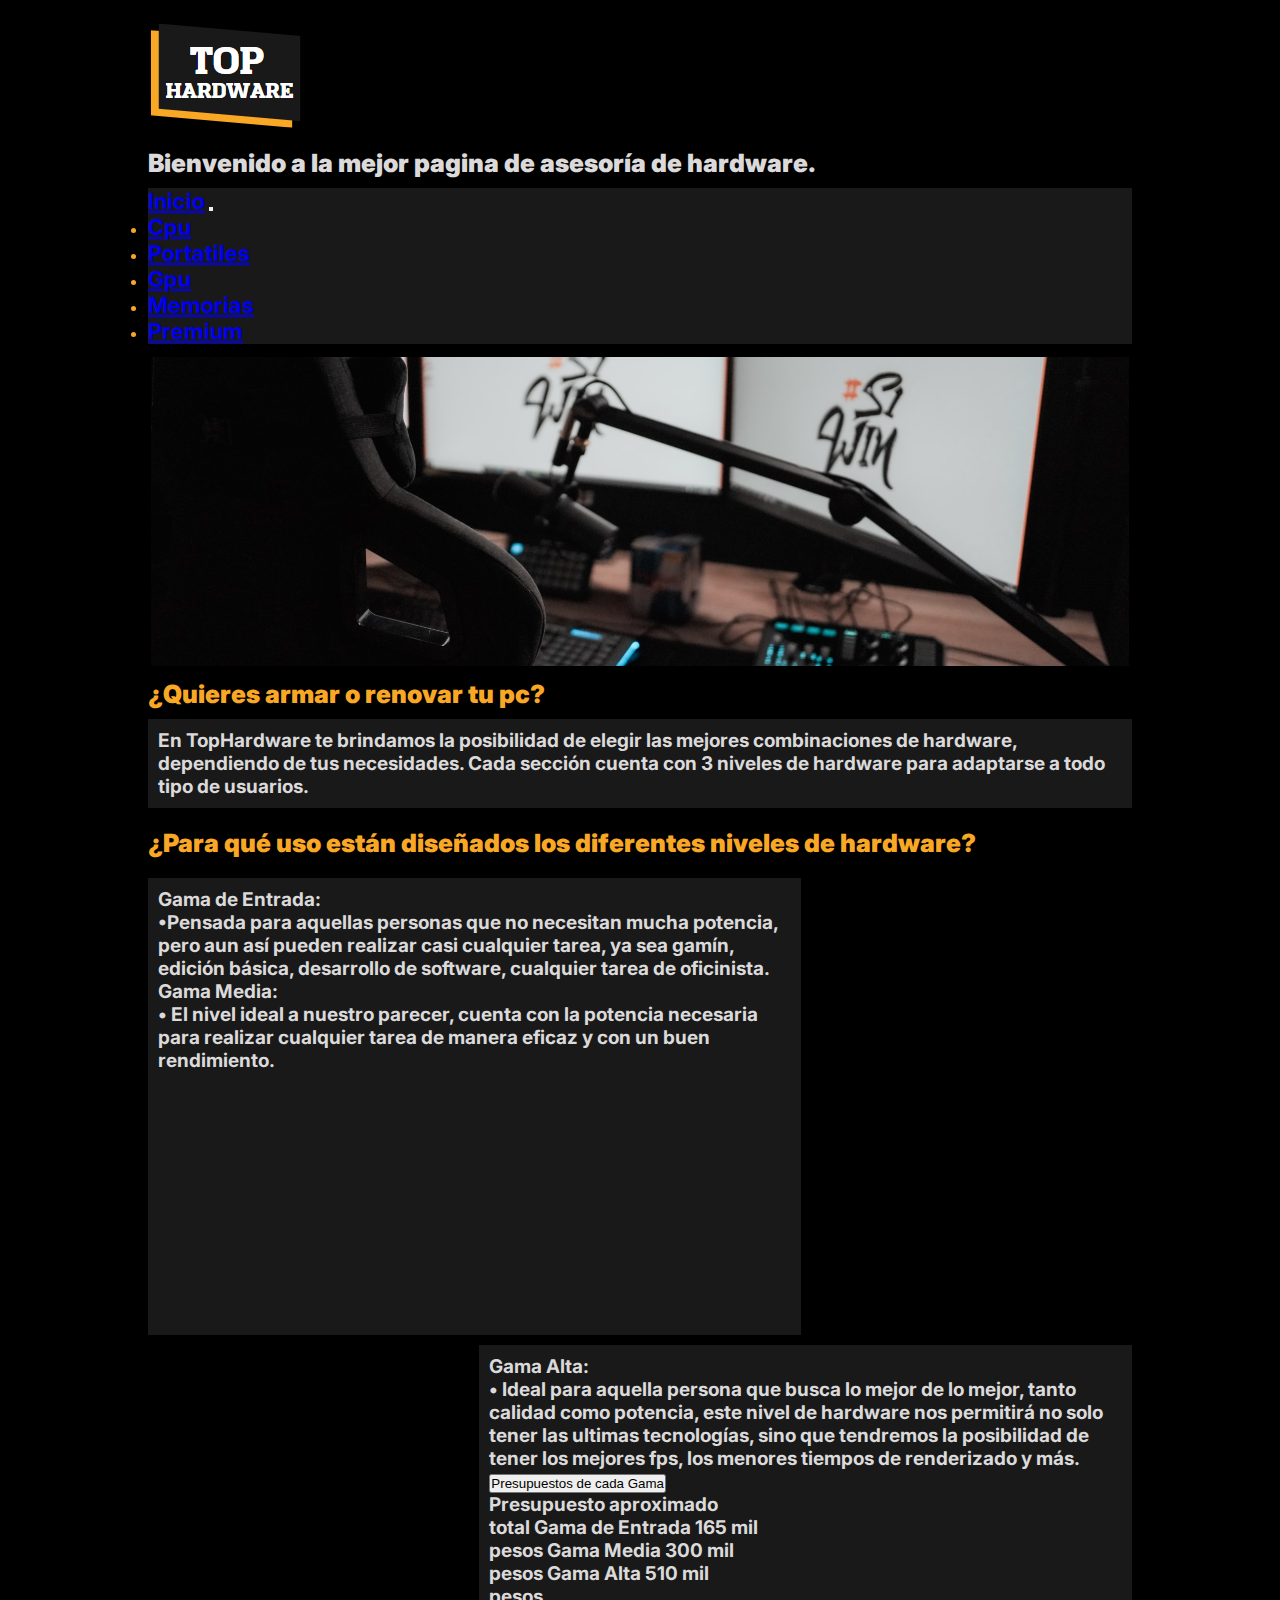
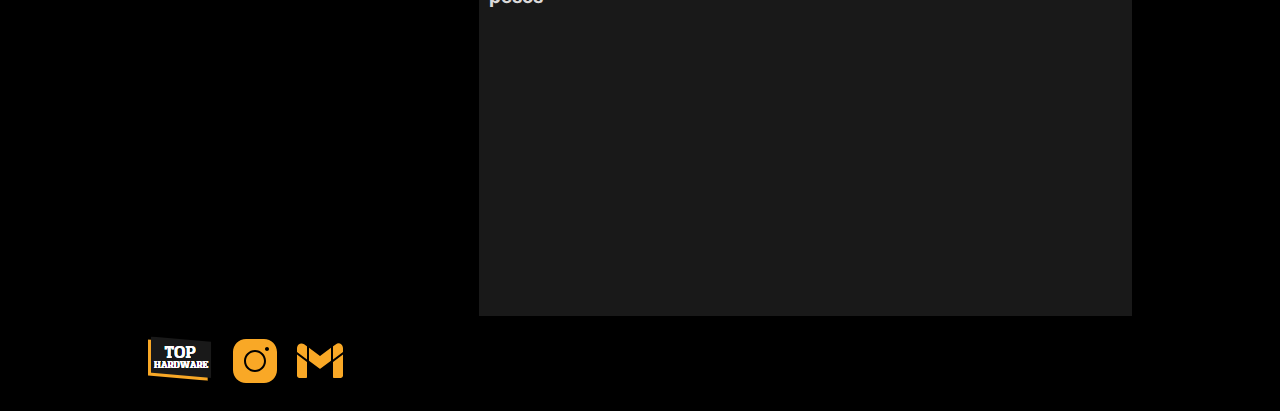
<file: index.html>
<!DOCTYPE html>
<html lang="en">

<head>
    <link href="https://unpkg.com/aos@2.3.1/dist/aos.css" rel="stylesheet">
    <script src="https://unpkg.com/aos@2.3.1/dist/aos.js"></script>
    <meta charset="UTF-8">
    <meta http-equiv="X-UA-Compatible" content="IE=edge">
    <meta name="viewport" content="width=device-width, initial-scale=1.0">
    <meta name="description" content="Te ayudamos a descubrir las mejores combinaciones de hardware para cualquier tipo de presupuesto ">
    <meta name="keywords" content="INFORMATICA,HARDWARE,PLACA,PROCESADOR,RAM,PORTATILES,NOTEBOOKS,DISCOS">
    <link rel="shortcut icon" href="images/minilogo.png">
    <link href="https://cdn.jsdelivr.net/npm/bootstrap@5.1.3/dist/css/bootstrap.min.css" rel="stylesheet" integrity="sha384-1BmE4kWBq78iYhFldvKuhfTAU6auU8tT94WrHftjDbrCEXSU1oBoqyl2QvZ6jIW3" crossorigin="anonymous">
    <link rel="stylesheet" href="./estilos/estilos.css">
    <title>tophardware</title>

</head>

<body>
    <header>
        <a href="./index.html"><img src="./images/logo2.png" alt="Logo top hardware"></a>
        <h2>Bienvenido a la mejor pagina de asesoría de hardware.</h2>
        <nav class="navbar navbar-expand-lg navbar-dark " style="background-color: #191919;">
          <div class="container-fluid">
            <a class="navbar-brand text-light fs-4" href="index.html">Inicio</a>
            <button class="navbar-toggler" type="button" data-bs-toggle="collapse" data-bs-target="#navbarNav" aria-controls="navbarNav" aria-expanded="false" aria-label="Toggle navigation">
              <span class="navbar-toggler-icon"></span>
            </button>
            <div class="collapse navbar-collapse" id="navbarNav">
              <ul class="navbar-nav">
                <li class="nav-item">
                  <a class="nav-link text-light fs-5"  href="./secciones/cpu.html">Cpu</a>
                </li>
                <li class="nav-item">
                  <a class="nav-link text-light fs-5" href="./secciones/portatiles.html">Portatiles</a>
                </li>
                <li class="nav-item">
                  <a class="nav-link text-light fs-5" href="./secciones/gpu.html">Gpu</a>
                </li>
                <li class="nav-item">
                  <a class="nav-link text-light fs-5" href="./secciones/memorias.html">Memorias</a>
                </li>
                <li class="nav-item">
                  <a class="nav-link text-light fs-5" href="./secciones/premium.html">Premium</a>
                </li>
              </ul>
            </div>
          </div>
        </nav>
    </header>
    <main>
        <div class="grilla">
            <img class="big" data-aos="fade-up"
            data-aos-duration="2000" src="./images/inicio1d.svg" alt="imagen de set up con dos monitores">
            <h3 class="sub">¿Quieres armar o renovar tu pc?</h3>
            <section class="cuerpo">
                <section class="padre">
                    <p class="text">En TopHardware te brindamos la posibilidad de elegir las mejores combinaciones de hardware, dependiendo de tus necesidades.
                      Cada sección cuenta con 3 niveles de hardware para adaptarse a todo tipo de usuarios.
                      
                    </p>

                    <img class="big2" data-aos="zoom-in-left" src="./images/inicio2.svg" alt="imagen de hardware variado ">
                    <h3 class="sub2">¿Para qué uso están diseñados los diferentes niveles de hardware?</h3>
                    <section class="text2">
                        <p >Gama de Entrada: </p>
                        <p>
                            •Pensada para aquellas personas que no necesitan mucha potencia, pero aun así pueden realizar casi cualquier tarea, ya sea gamín, edición básica, desarrollo de software, cualquier tarea de oficinista.
                        </p>
                        <p >Gama Media:</p>
                        <p>
                            • El nivel ideal a nuestro parecer, cuenta con la potencia necesaria para realizar cualquier tarea de manera eficaz y con un buen rendimiento.
                        </p>
                        
                    </section>
                    <img class="big3"  data-aos="zoom-in-right" src="./images/inicio3.jpg" alt="imagen de construccion de pc">
                    <section class="text3">
                        <p >Gama Alta: </p>
                        <p>
                            • Ideal para aquella persona que busca lo mejor de lo mejor, tanto calidad como potencia, este nivel de hardware nos permitirá no solo tener las ultimas tecnologías, sino que tendremos la posibilidad de tener los mejores fps, los menores tiempos de renderizado y más.
                            <p>
                                <button class="btn btn-dark" type="button" data-bs-toggle="collapse" data-bs-target="#collapseWidthExample" aria-expanded="false" aria-controls="collapseWidthExample">
                                  Presupuestos de cada Gama 
                                </button>
                            </p>
                              <div style="min-height: 120px;">
                                <div class="collapse collapse-horizontal" id="collapseWidthExample">
                                  <div class="btn btn-light" style="width: 270px;">
                                    Presupuesto aproximado total  Gama de Entrada 165 mil pesos Gama Media  300 mil pesos Gama Alta 510 mil pesos
                                  </div>
                                </div>
                              </div>
                        </p>
                    </section>

                </section>
            </section>
        </div>
    </main>
    <footer>
        <div class="icons">
            <a href="./index.html"><img src="./images/minilogo.png" alt="logo top hardware"></a>
            <a href="https://www.instagram.com/top_hardware_/">
              <img  src="./images/instagram.svg" alt="logo instagram">
            </a>
            <a href="mailto:tophardwaree@gmail.com">
              <img src="./images/mail.svg" alt="logo de mail">
            </a>
            
        </div>

    </footer>
    <script src="https://cdn.jsdelivr.net/npm/bootstrap@5.1.3/dist/js/bootstrap.bundle.min.js" integrity="sha384-ka7Sk0Gln4gmtz2MlQnikT1wXgYsOg+OMhuP+IlRH9sENBO0LRn5q+8nbTov4+1p" crossorigin="anonymous"></script>
    <script>
        AOS.init();
    </script>

</body>

</html>
</file>
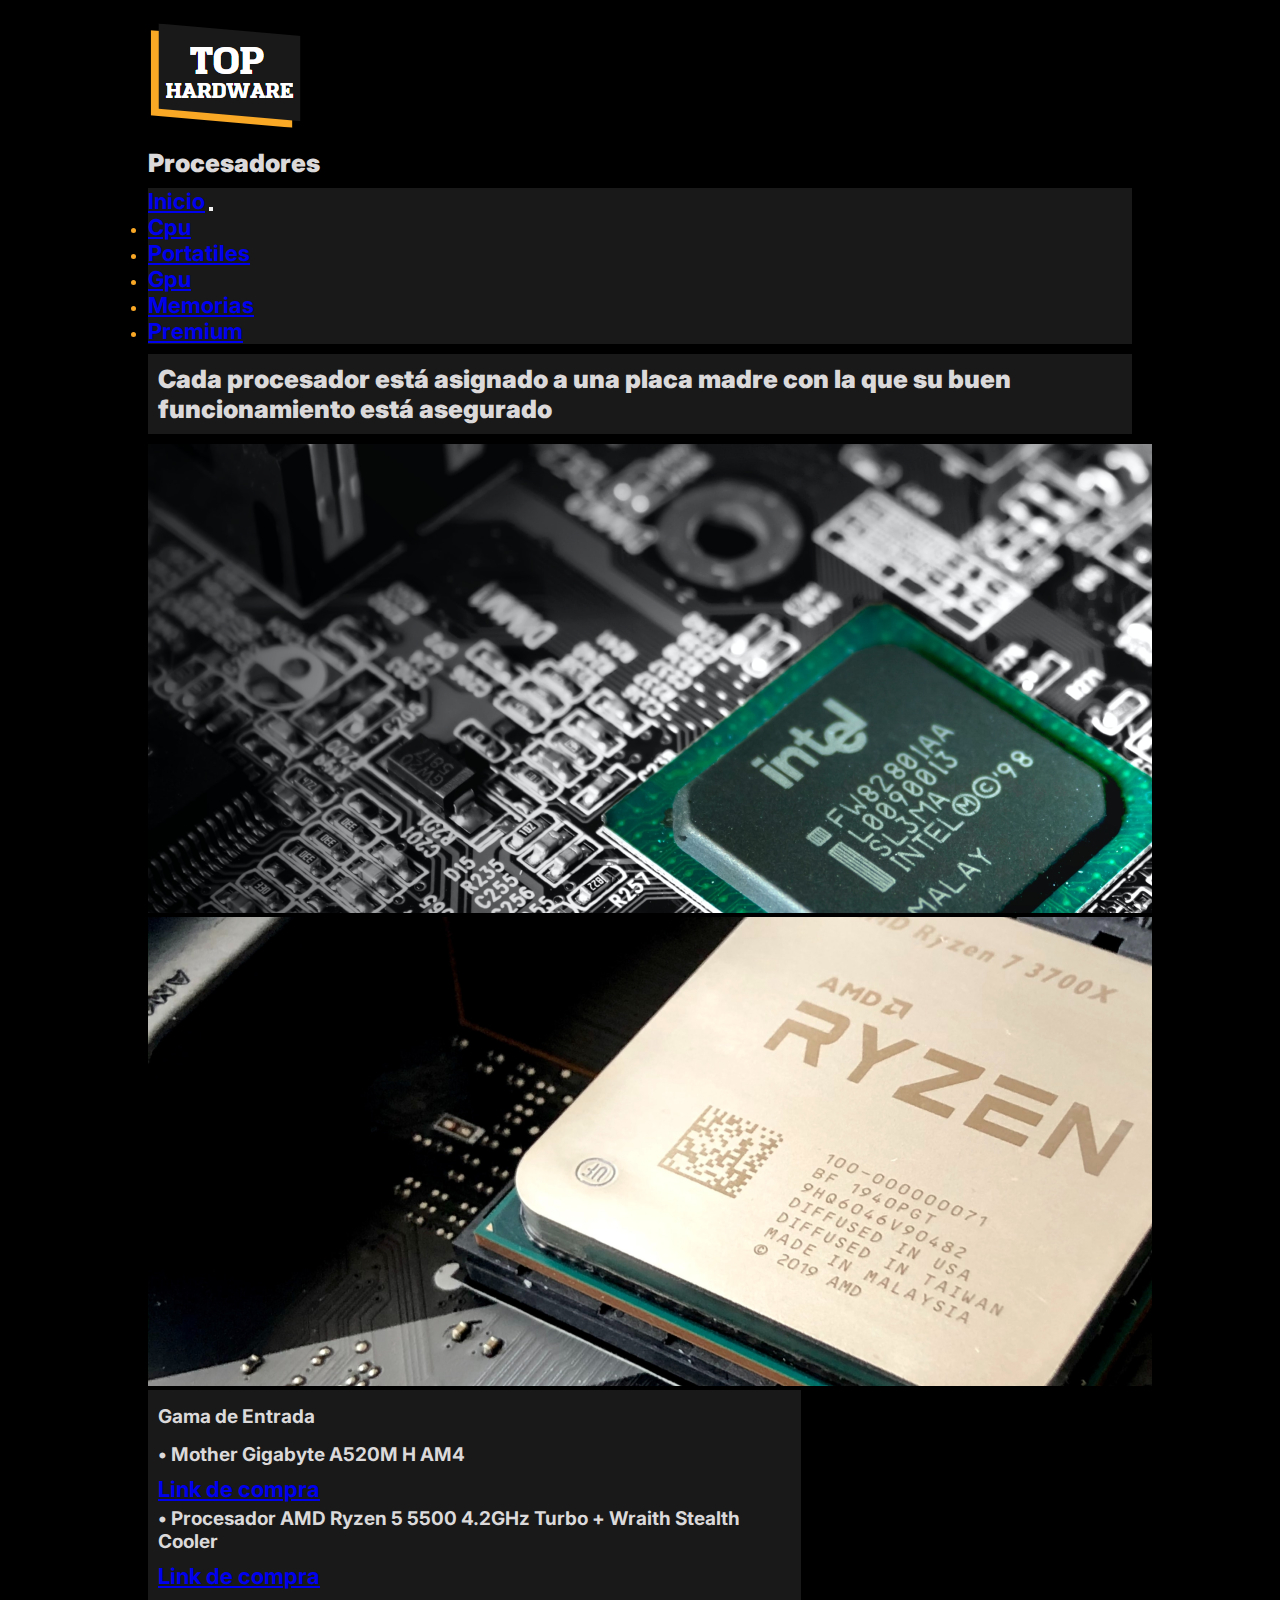
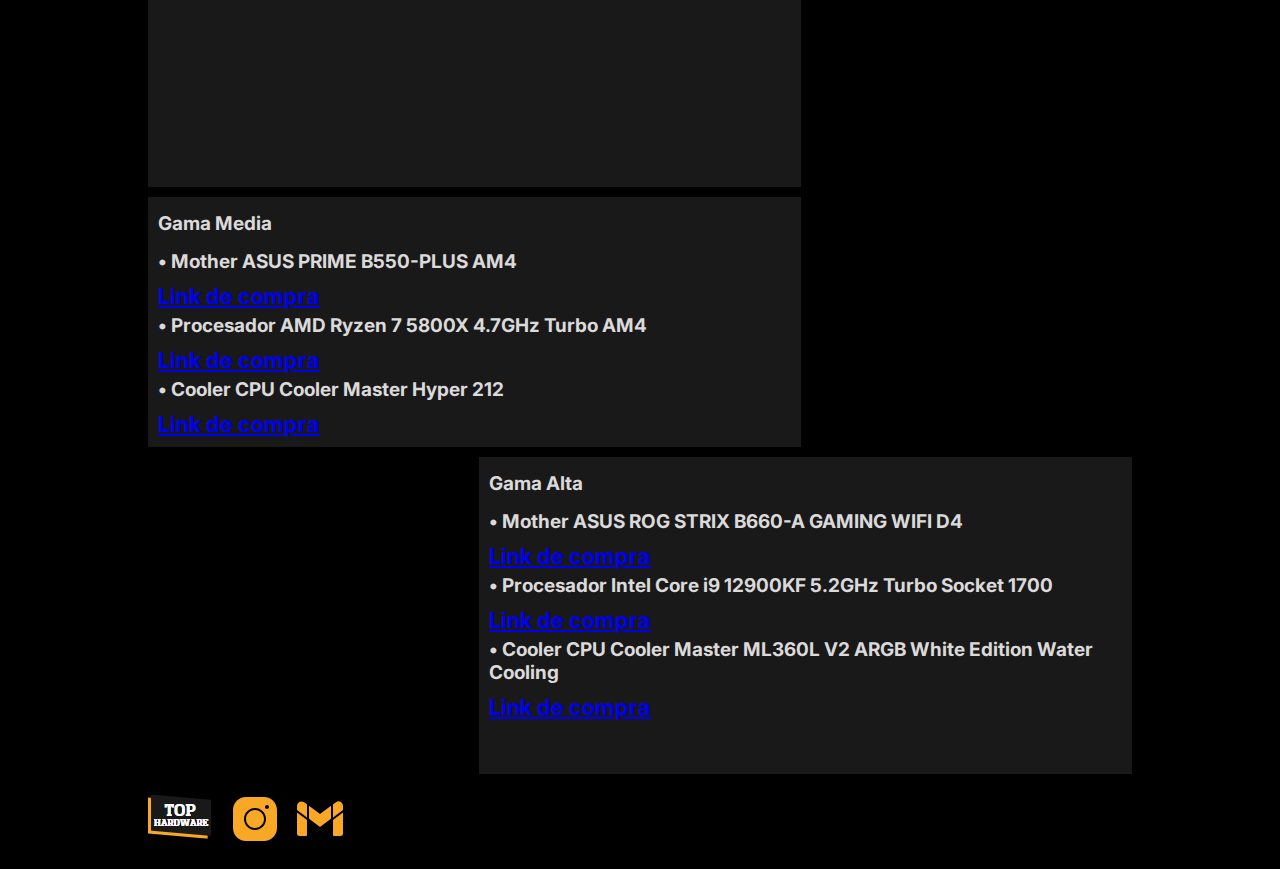
<file: secciones/cpu.html>
<!DOCTYPE html>
<html lang="en">

<head>
    <link href="https://unpkg.com/aos@2.3.1/dist/aos.css" rel="stylesheet">
    <script src="https://unpkg.com/aos@2.3.1/dist/aos.js"></script>
    <meta charset="UTF-8">
    <meta http-equiv="X-UA-Compatible" content="IE=edge">
    <meta name="viewport" content="width=device-width, initial-scale=1.0">
    <meta name="description" content="Te ayudamos a descubrir las mejores combinaciones de hardware para cualquier tipo de presupuesto ">
    <meta name="keywords" content="INFORMATICA,HARDWARE,PLACA,PROCESADOR,RAM,PORTATILES,NOTEBOOKS,DISCOS">
    <link rel="shortcut icon" href="../images/minilogo.png">
    <link href="https://cdn.jsdelivr.net/npm/bootstrap@5.1.3/dist/css/bootstrap.min.css" rel="stylesheet" integrity="sha384-1BmE4kWBq78iYhFldvKuhfTAU6auU8tT94WrHftjDbrCEXSU1oBoqyl2QvZ6jIW3" crossorigin="anonymous">
    <link rel="stylesheet" href="../estilos/estilos.css">
    <title>tophardware</title>
</head>

<body>
    <header>
        <a href="../index.html"><img src="../images/logo2.png" alt="Logo top hardware"></a>
        <h2>Procesadores</h2>
        <nav class="navbar navbar-expand-lg navbar-dark  " style="background-color: #191919;">
          <div class="container-fluid">
            <a class="navbar-brand text-light fs-4 " href="../index.html">Inicio</a>
            <button class="navbar-toggler" type="button" data-bs-toggle="collapse" data-bs-target="#navbarNav" aria-controls="navbarNav" aria-expanded="false" aria-label="Toggle navigation">
              <span class="navbar-toggler-icon"></span>
            </button>
            <div class="collapse navbar-collapse" id="navbarNav">
              <ul class="navbar-nav">
                <li class="nav-item">
                  <a class="nav-link text-light fs-5"  href="./cpu.html">Cpu</a>
                </li>
                <li class="nav-item">
                  <a class="nav-link text-light fs-5" href="./portatiles.html">Portatiles</a>
                </li>
                <li class="nav-item">
                  <a class="nav-link text-light fs-5" href="./gpu.html">Gpu</a>
                </li>
                <li class="nav-item">
                  <a class="nav-link text-light fs-5" href="./memorias.html">Memorias</a>
                </li>
                <li class="nav-item">
                  <a class="nav-link text-light fs-5" href="./premium.html">Premium</a>
                </li>
              </ul>
            </div>
          </div>
        </nav>
        <h2 class="descri">Cada procesador está asignado a una placa madre con la que su buen funcionamiento está asegurado</h2>
    </header>
    <main>
        <div id="carouselExampleSlidesOnly" class="carousel slide mb-2" data-bs-ride="carousel">
            <div class="carousel-inner">
              <div class="carousel-item active">
                <img src="../images/cpucarru.jpg" class="d-block w-100" alt="procesador intel">
              </div>
              <div class="carousel-item">
                <img src="../images/cpucarru2.jpg" class="d-block w-100" alt="procesador amd">
              </div>
            </div>
          </div>
        <section class="padrecpu">
            <section class="text">
              <p class="mini">Gama de Entrada</p>
              <p class="mini">•  Mother Gigabyte A520M H AM4</p>
              <a href="https://compragamer.com/producto/Mother_Gigabyte_A520M_H_AM4_10548" target="_blank" type="button" class="btn btn-dark" role="button">Link de compra</a>
              <p class="mini">• Procesador AMD Ryzen 5 5500 4.2GHz Turbo + Wraith Stealth Cooler</p>
              <a href="https://compragamer.com/producto/Procesador_AMD_Ryzen_5_5500_4_2GHz_Turbo_Wraith_Stealth_Cooler_13359" target="_blank" type="button" class="btn btn-dark" role="button">Link de compra</a>
            </section>
            <img class="big2"  data-aos="zoom-in-left" src="../images/cpu1.svg" alt="imagen de placa madre msi con procesador rizen">
            <section class="text2">
                <p class="mini">Gama Media</p>
                <p class="mini">• Mother ASUS PRIME B550-PLUS AM4</p>
                <a href="https://compragamer.com/producto/Mother_ASUS_PRIME_B550_PLUS_AM4_10831" target="_blank" type="button" class="btn btn-dark" role="button">Link de compra</a>
                <p class="mini">• Procesador AMD Ryzen 7 5800X 4.7GHz Turbo AM4 </p>  
                <a href="https://compragamer.com/producto/Procesador_AMD_Ryzen_7_5800X_4_7GHz_Turbo_AM4_No_incluye_Cooler_11021" target="_blank" type="button" class="btn btn-dark" role="button">Link de compra</a>
                <p class="mini">• Cooler CPU Cooler Master Hyper 212</p>                   
                <a href="https://compragamer.com/producto/Cooler_CPU_Cooler_Master_Hyper_212_White_LED_13147" target="_blank" type="button" class="btn btn-dark" role="button">Link de compra</a>           
            </section>
            <img class="big3" data-aos="zoom-in-right" src="../images/cpu2.svg" alt="imagen de un procesador">
            <section class="text3">
                <p class="mini">Gama Alta</p>
                <p class="mini"> • Mother ASUS ROG STRIX B660-A GAMING WIFI D4</p>
                <a href="https://compragamer.com/producto/Mother_ASUS_ROG_STRIX_B660_A_GAMING_WIFI_D4__13523" target="_blank" type="button" class="btn btn-dark" role="button">Link de compra</a>
                <p class="mini">• Procesador Intel Core i9 12900KF 5.2GHz Turbo Socket 1700</p>
                <a href="https://compragamer.com/producto/Procesador_Intel_Core_i9_12900KF_5_2GHz_Turbo_Socket_1700_12884" target="_blank" type="button" class="btn btn-dark" role="button">Link de compra</a>
                <p class="mini">• Cooler CPU Cooler Master ML360L V2 ARGB White Edition Water Cooling</p>
                <a href="https://compragamer.com/producto/Cooler_CPU_Cooler_Master_ML360L_V2_ARGB_White_Edition_Water_Cooling__13443" target="_blank" type="button" class="btn btn-dark" role="button">Link de compra</a>               
            </section>
        </section>
    </main>
    <footer>
        <div class="icons">
          <a href="../index.html"><img src="../images/minilogo.png" alt="logo top hardware"></a>
            <a href="https://www.instagram.com/top_hardware_/">
              <img  src="../images/instagram.svg" alt="logo instagram">
            </a>
            <a href="mailto:tophardwaree@gmail.com">
              <img src="../images/mail.svg" alt="logo de mail">
            </a>
        </div>
    </footer>
    <script src="https://cdn.jsdelivr.net/npm/bootstrap@5.1.3/dist/js/bootstrap.bundle.min.js" integrity="sha384-ka7Sk0Gln4gmtz2MlQnikT1wXgYsOg+OMhuP+IlRH9sENBO0LRn5q+8nbTov4+1p" crossorigin="anonymous"></script>
    <script>
        AOS.init();
    </script>
</body>
</html>
</file>
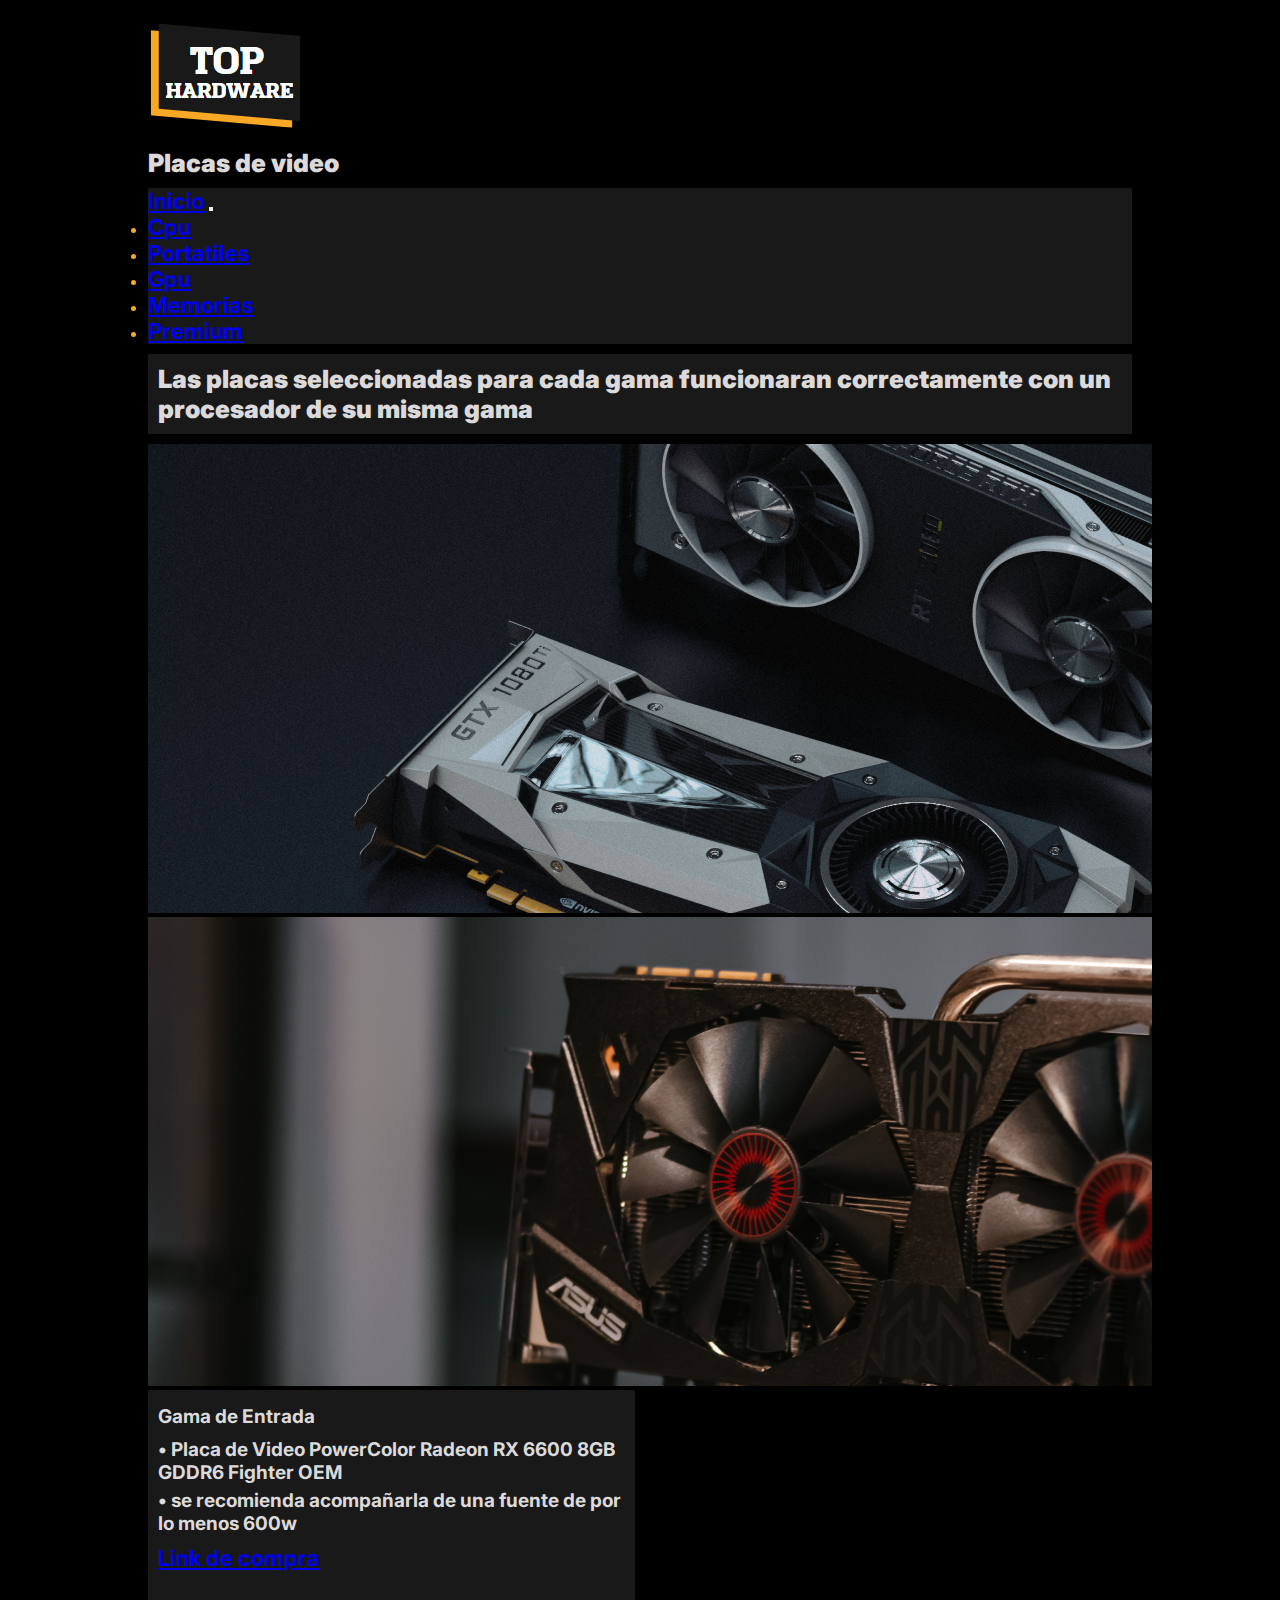
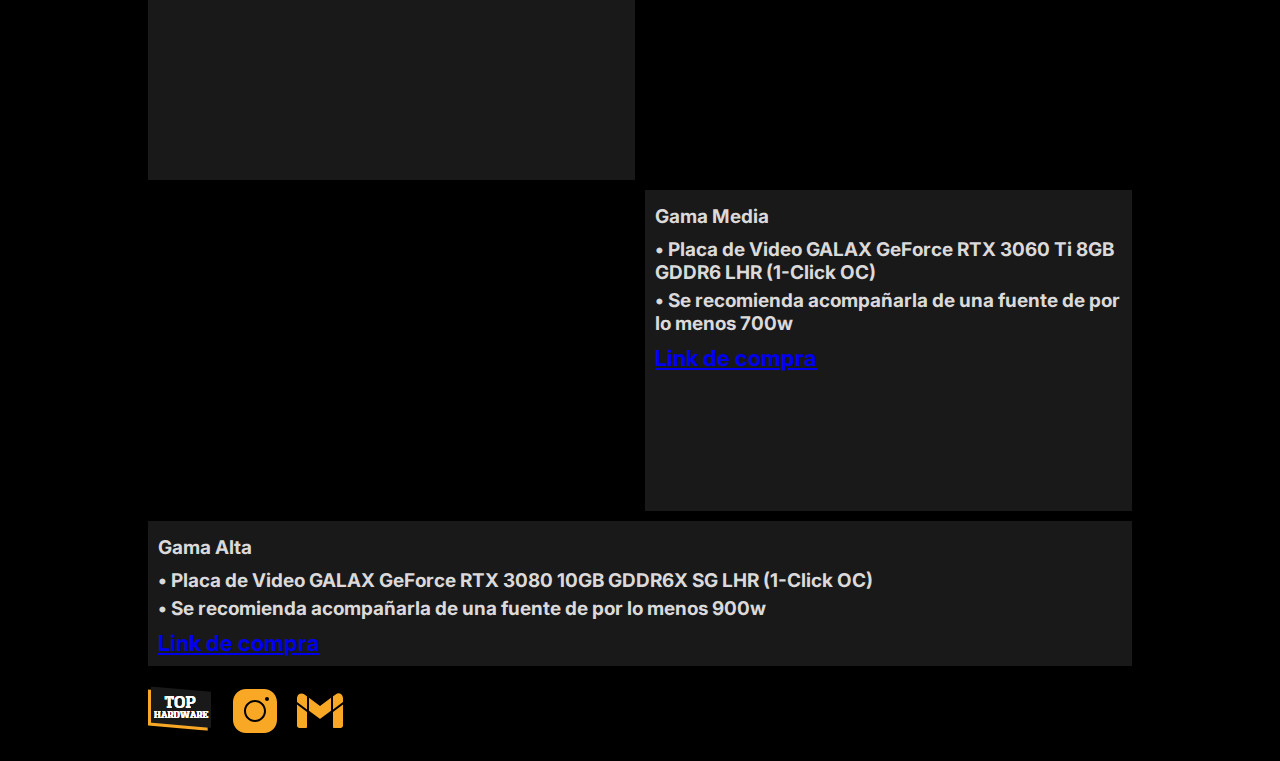
<file: secciones/gpu.html>
<!DOCTYPE html>
<html lang="en">
<head>
    <link href="https://unpkg.com/aos@2.3.1/dist/aos.css" rel="stylesheet">
    <script src="https://unpkg.com/aos@2.3.1/dist/aos.js"></script>
    <meta charset="UTF-8">
    <meta http-equiv="X-UA-Compatible" content="IE=edge">
    <meta name="description" content="Te ayudamos a descubrir las mejores combinaciones de hardware para cualquier tipo de presupuesto ">
    <meta name="keywords" content="INFORMATICA,HARDWARE,PLACA,PROCESADOR,RAM,PORTATILES,NOTEBOOKS,DISCOS">
    <meta name="viewport" content="width=device-width, initial-scale=1.0">
    <link rel="shortcut icon" href="../images/minilogo.png">
    <link href="https://cdn.jsdelivr.net/npm/bootstrap@5.1.3/dist/css/bootstrap.min.css" rel="stylesheet" integrity="sha384-1BmE4kWBq78iYhFldvKuhfTAU6auU8tT94WrHftjDbrCEXSU1oBoqyl2QvZ6jIW3" crossorigin="anonymous">
    <link rel="stylesheet" href="../estilos/estilos.css">
    <title>tophardware</title>
</head>
<body>
    <header>
        <a href="../index.html"><img src="../images/logo2.png" alt="Logo top hardware"></a>
        <h2>Placas de video</h2>
        <nav class="navbar navbar-expand-lg navbar-dark  " style="background-color: #191919;">
          <div class="container-fluid">
            <a class="navbar-brand text-light fs-4 " href="../index.html">Inicio</a>
            <button class="navbar-toggler" type="button" data-bs-toggle="collapse" data-bs-target="#navbarNav" aria-controls="navbarNav" aria-expanded="false" aria-label="Toggle navigation">
              <span class="navbar-toggler-icon"></span>
            </button>
            <div class="collapse navbar-collapse" id="navbarNav">
              <ul class="navbar-nav">
                <li class="nav-item">
                  <a class="nav-link text-light fs-5"  href="./cpu.html">Cpu</a>
                </li>
                <li class="nav-item">
                  <a class="nav-link text-light fs-5" href="./portatiles.html">Portatiles</a>
                </li>
                <li class="nav-item">
                  <a class="nav-link text-light fs-5" href="./gpu.html">Gpu</a>
                </li>
                <li class="nav-item">
                  <a class="nav-link text-light fs-5" href="./memorias.html">Memorias</a>
                </li>
                <li class="nav-item">
                  <a class="nav-link text-light fs-5" href="./premium.html">Premium</a>
                </li>
              </ul>
            </div>
          </div>
        </nav>
        <h2 class="descri">Las placas seleccionadas para cada gama funcionaran correctamente con un procesador de su misma gama </h2>

    </header>
    <main>
        <div id="carouselExampleSlidesOnly" class="carousel slide mb-2" data-bs-ride="carousel">
            <div class="carousel-inner">
              <div class="carousel-item active">
                <img src="../images/gpucrru.jpg" class="d-block w-100" alt="placa de video nvidia">
              </div>
              <div class="carousel-item">
                <img src="../images/gpucarruw2.jpg" class="d-block w-100" alt="placa de video amd">
              </div>
            </div>
          </div>
        <section class="padregpu">
            <section class="text">
                <p class="mini">Gama de Entrada</p>
                <p>• Placa de Video PowerColor Radeon RX 6600 8GB GDDR6 Fighter OEM</p>
                <p class="mini">• se recomienda acompañarla de una fuente de por lo menos 600w</p>
                <a href="https://compragamer.com/producto/Placa_de_Video_PowerColor_Radeon_RX_6600_8GB_GDDR6_Fighter_OEM_13847" target="_blank" type="button" class="btn btn-dark" role="button">Link de compra</a>
                
            </section>
            <img class="big2" data-aos="zoom-in-left" src="../images/gpu2.svg" alt="imagen puertos de la placa de video">
            <section class="text2">
                <p class="mini">Gama Media</p>
                <p>• Placa de Video GALAX GeForce RTX 3060 Ti 8GB GDDR6 LHR (1-Click OC)</p>
                <p class="mini">• Se recomienda acompañarla de una fuente de por lo menos 700w</p>
                <a href="https://compragamer.com/producto/Placa_de_Video_GALAX_GeForce_RTX_3060_Ti_8GB_GDDR6_LHR_1_Click_OC__13627" target="_blank" type="button" class="btn btn-dark" role="button">Link de compra</a>
            </section>
            <img class="big3" data-aos="zoom-in-right" src="../images/gpu3.svg" alt="imagen conector de energia de una placa de video rog">
            <section class="text3">
                <p class="mini">Gama Alta</p>
                <p>• Placa de Video GALAX GeForce RTX 3080 10GB GDDR6X SG LHR (1-Click OC)</p>
                <p class="mini">• Se recomienda acompañarla de una fuente de por lo menos 900w</p>
                <a href="https://compragamer.com/producto/Placa_de_Video_GALAX_GeForce_RTX_3080_10GB_GDDR6X_SG_LHR_1_Click_OC__13624" target="_blank" type="button" class="btn btn-dark" role="button">Link de compra</a>
            </section>
        </section>
        
    </main>
    <footer>
      <div class="icons">
        <a href="../index.html"><img src="../images/minilogo.png" alt="logo top hardware"></a>
            <a href="https://www.instagram.com/top_hardware_/">
              <img  src="../images/instagram.svg" alt="logo instagram">
            </a>
            <a href="mailto:tophardwaree@gmail.com">
              <img src="../images/mail.svg" alt="logo de mail">
            </a>
      </div>
    </footer>
    <script src="https://cdn.jsdelivr.net/npm/bootstrap@5.1.3/dist/js/bootstrap.bundle.min.js" integrity="sha384-ka7Sk0Gln4gmtz2MlQnikT1wXgYsOg+OMhuP+IlRH9sENBO0LRn5q+8nbTov4+1p" crossorigin="anonymous"></script>
    <script>
        AOS.init();
    </script>
</body>
</html>
</file>
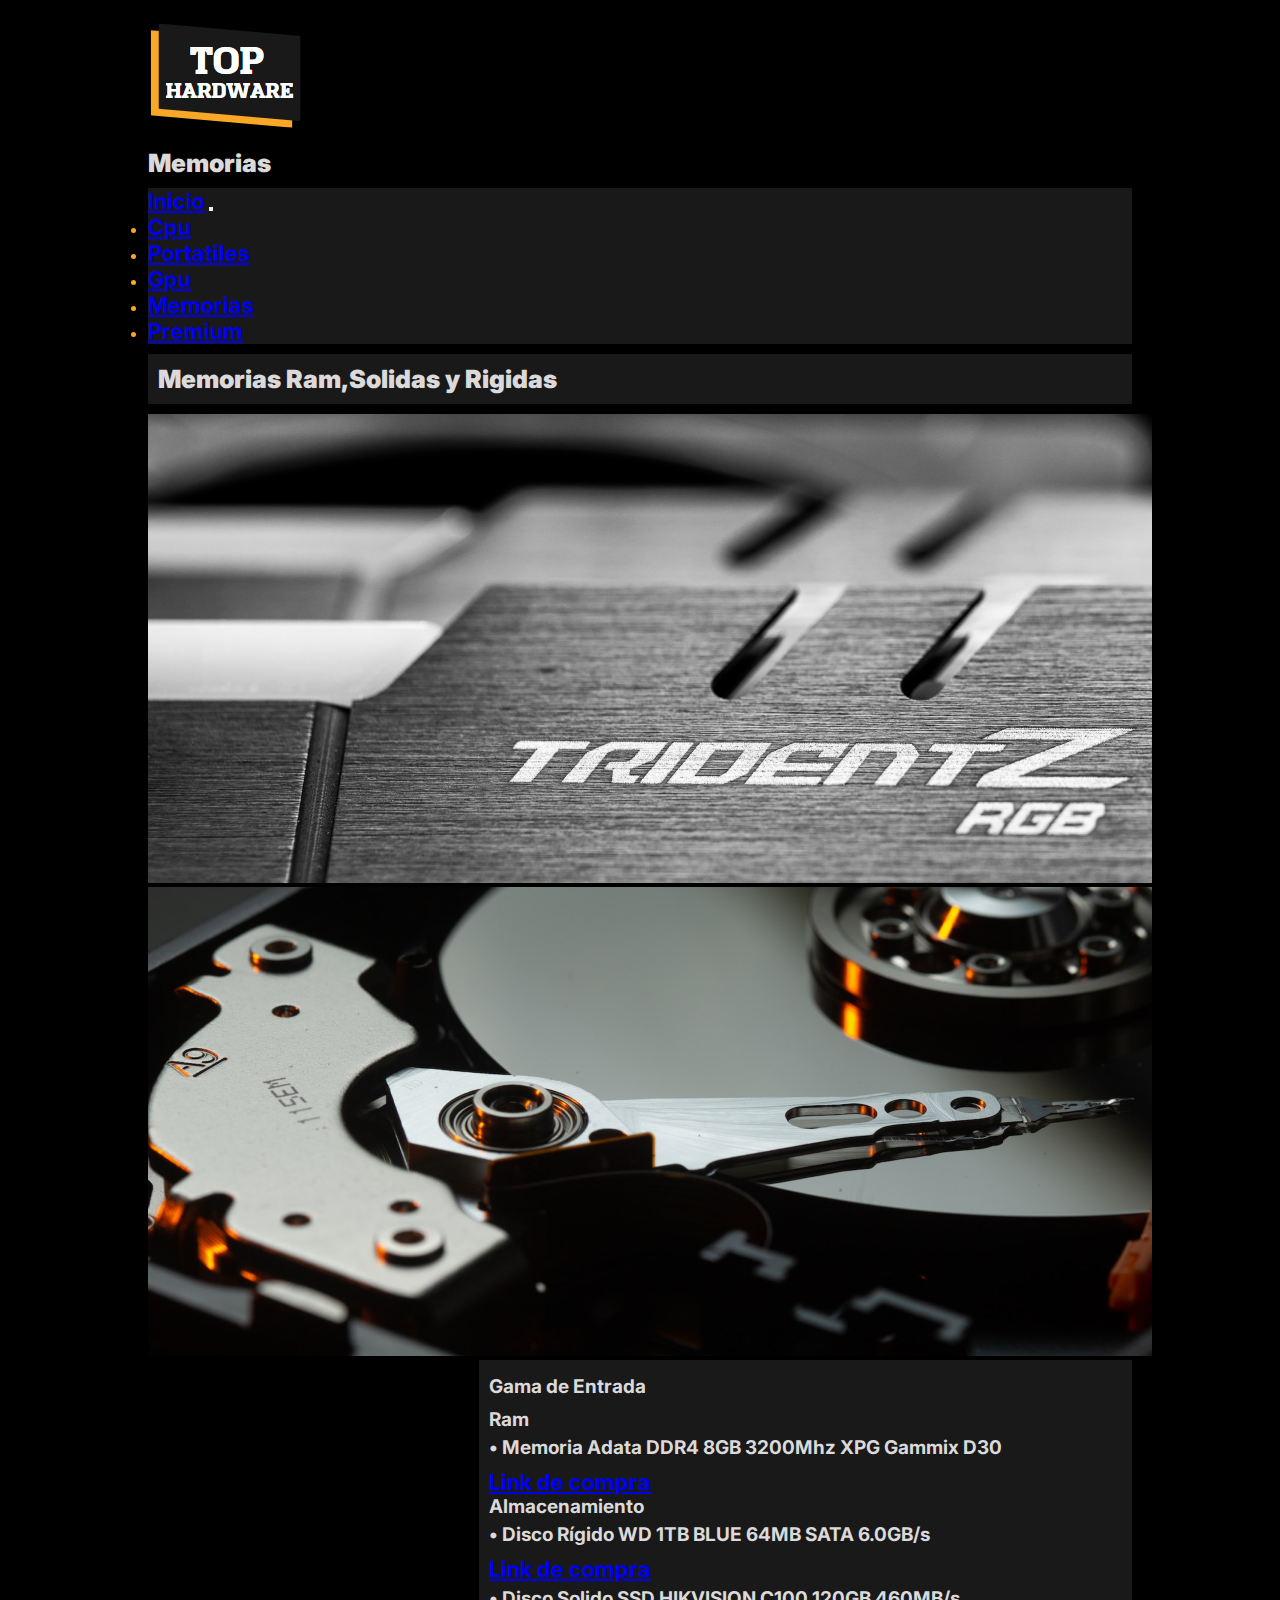
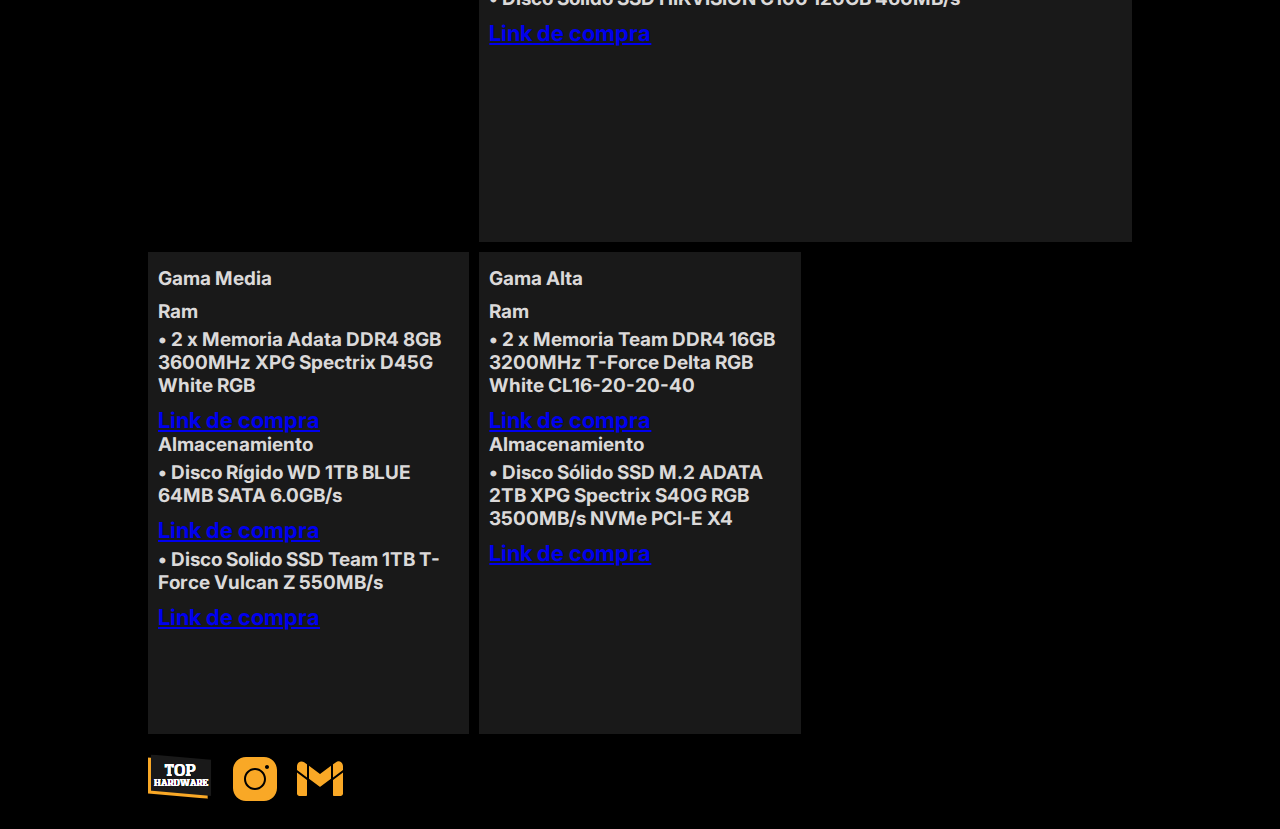
<file: secciones/memorias.html>
<!DOCTYPE html>
<html lang="en">

<head>
    <link href="https://unpkg.com/aos@2.3.1/dist/aos.css" rel="stylesheet">
    <script src="https://unpkg.com/aos@2.3.1/dist/aos.js"></script>
    <meta charset="UTF-8">
    <meta http-equiv="X-UA-Compatible" content="IE=edge">
    <meta name="viewport" content="width=device-width, initial-scale=1.0">
    <meta name="description" content="Te ayudamos a descubrir las mejores combinaciones de hardware para cualquier tipo de presupuesto ">
    <meta name="keywords" content="INFORMATICA,HARDWARE,PLACA,PROCESADOR,RAM,PORTATILES,NOTEBOOKS,DISCOS">
    <link rel="shortcut icon" href="../images/minilogo.png">
    <link href="https://cdn.jsdelivr.net/npm/bootstrap@5.1.3/dist/css/bootstrap.min.css" rel="stylesheet" integrity="sha384-1BmE4kWBq78iYhFldvKuhfTAU6auU8tT94WrHftjDbrCEXSU1oBoqyl2QvZ6jIW3" crossorigin="anonymous">
    <link rel="stylesheet" href="../estilos/estilos.css">
    <title>tophardware</title>
</head>

<body>
    <header>
        <a href="../index.html"><img src="../images/logo2.png" alt="Logo top hardware"></a>
        <h2>Memorias</h2>
        <nav class="navbar navbar-expand-lg navbar-dark  " style="background-color: #191919;">
          <div class="container-fluid">
            <a class="navbar-brand text-light fs-4 " href="../index.html">Inicio</a>
            <button class="navbar-toggler" type="button" data-bs-toggle="collapse" data-bs-target="#navbarNav" aria-controls="navbarNav" aria-expanded="false" aria-label="Toggle navigation">
              <span class="navbar-toggler-icon"></span>
            </button>
            <div class="collapse navbar-collapse" id="navbarNav">
              <ul class="navbar-nav">
                <li class="nav-item">
                  <a class="nav-link text-light fs-5"  href="./cpu.html">Cpu</a>
                </li>
                <li class="nav-item">
                  <a class="nav-link text-light fs-5" href="./portatiles.html">Portatiles</a>
                </li>
                <li class="nav-item">
                  <a class="nav-link text-light fs-5" href="./gpu.html">Gpu</a>
                </li>
                <li class="nav-item">
                  <a class="nav-link text-light fs-5" href="./memorias.html">Memorias</a>
                </li>
                <li class="nav-item">
                  <a class="nav-link text-light fs-5" href="./premium.html">Premium</a>
                </li>
              </ul>
            </div>
          </div>
        </nav>
        <h2 class="descri">Memorias Ram,Solidas y Rigidas</h2>
    </header>
    <main>
        <div id="carouselExampleSlidesOnly" class="carousel slide mb-2" data-bs-ride="carousel">
            <div class="carousel-inner">
              <div class="carousel-item active">
                <img src="../images/memoriascarru.jpg" class="d-block w-100" alt="memoria ram">
              </div>
              <div class="carousel-item">
                <img src="../images/memoriascarru2.jpg" class="d-block w-100" alt="disco duro">
              </div>
            </div>
          </div>
        <section class="padrememorias">
            <section class="text">
              <p class="mini">Gama de Entrada</p>
              <p>Ram</p>
              <p class="mini">• Memoria Adata DDR4 8GB 3200Mhz XPG Gammix D30</p>
              <a href="https://compragamer.com/producto/Memoria_Adata_DDR4_8GB_3200Mhz_XPG_Gammix_D30_12841" target="_blank" type="button" class="btn btn-dark" role="button">Link de compra</a>
              <p>Almacenamiento</p>
              <p class="mini">• Disco Rígido WD 1TB BLUE 64MB SATA 6.0GB/s</p>
              <a href="https://compragamer.com/producto/Disco_R_gido_WD_1TB_BLUE_64MB_SATA_6_0GB_s_2723" target="_blank" type="button" class="btn btn-dark" role="button">Link de compra</a>
              <p class="mini">• Disco Solido SSD HIKVISION C100 120GB 460MB/s</p>
              <a href="https://compragamer.com/producto/Disco_Solido_SSD_HIKVISION_C100_120GB_460MB_s_12928" target="_blank" type="button" class="btn btn-dark" role="button">Link de compra</a>
            </section>
            <img class="big2" data-aos="zoom-in-left" src="../images/memorias.jpg" alt="imagen de placa madre msi con procesador rizen">
              <section class="text2">
                <p class="mini">Gama Media</p>
                <p>Ram</p>
                <p class="mini"> • 2 x Memoria Adata DDR4 8GB 3600MHz XPG Spectrix D45G White RGB</p>
                <a href="https://compragamer.com/producto/Memoria_Adata_DDR4_16GB_2x8GB_3600MHz_XPG_Spectrix_D45G_White_RGB_13940" target="_blank" type="button" class="btn btn-dark" role="button">Link de compra</a>
                <p>Almacenamiento</p>
                <p class="mini">• Disco Rígido WD 1TB BLUE 64MB SATA 6.0GB/s</p>
                <a href="https://compragamer.com/producto/Disco_R_gido_WD_1TB_BLUE_64MB_SATA_6_0GB_s_2723" target="_blank" type="button" class="btn btn-dark" role="button">Link de compra</a>
                <p class="mini">• Disco Solido SSD Team 1TB T-Force Vulcan Z 550MB/s</p>
                <a href="https://compragamer.com/producto/Disco_Solido_SSD_Team_1TB_GX2_530MB_s_10112" target="_blank" type="button" class="btn btn-dark" role="button">Link de compra</a>
             </section>
            <img class="big3" data-aos="zoom-in-right" src="../images/memorias2.jpg" alt="imagen de un procesador">
            <section class="text3">
                <p class="mini">Gama Alta</p>
                <p>Ram</p>
                <p class="mini">• 2 x Memoria Team DDR4 16GB 3200MHz T-Force Delta RGB White CL16-20-20-40</p>
                <a href="https://compragamer.com/producto/Memoria_Team_DDR4_16GB_3200MHz_T_Force_Delta_RGB_White_CL16_20_20_40_12506" href="https://compragamer.com/producto/Disco_S_lido_SSD_M_2_ADATA_2TB_XPG_Spectrix_S40G_RGB_3500MB_s_NVMe_PCI_E_X4_11949" target="_blank" type="button" class="btn btn-dark" role="button">Link de compra</a>
                <p>Almacenamiento</p>
                <p class="mini">• Disco Sólido SSD M.2 ADATA 2TB XPG Spectrix S40G RGB 3500MB/s NVMe PCI-E X4</p>   
                <a href="https://compragamer.com/producto/Disco_S_lido_SSD_M_2_ADATA_2TB_XPG_Spectrix_S40G_RGB_3500MB_s_NVMe_PCI_E_X4_11949" target="_blank" type="button" class="btn btn-dark" role="button">Link de compra</a>
                
            </section>
        </section>

    </main>
    <footer>
      <div class="icons">
        <a href="../index.html"><img src="../images/minilogo.png" alt="logo top hardware"></a>
            <a href="https://www.instagram.com/top_hardware_/">
              <img  src="../images/instagram.svg" alt="logo instagram">
            </a>
            <a href="mailto:tophardwaree@gmail.com">
              <img src="../images/mail.svg" alt="logo de mail">
            </a>
      </div>
    </footer>
    <script src="https://cdn.jsdelivr.net/npm/bootstrap@5.1.3/dist/js/bootstrap.bundle.min.js" integrity="sha384-ka7Sk0Gln4gmtz2MlQnikT1wXgYsOg+OMhuP+IlRH9sENBO0LRn5q+8nbTov4+1p" crossorigin="anonymous"></script>

    <script>
        AOS.init();
    </script>
</body>
</html>
</file>
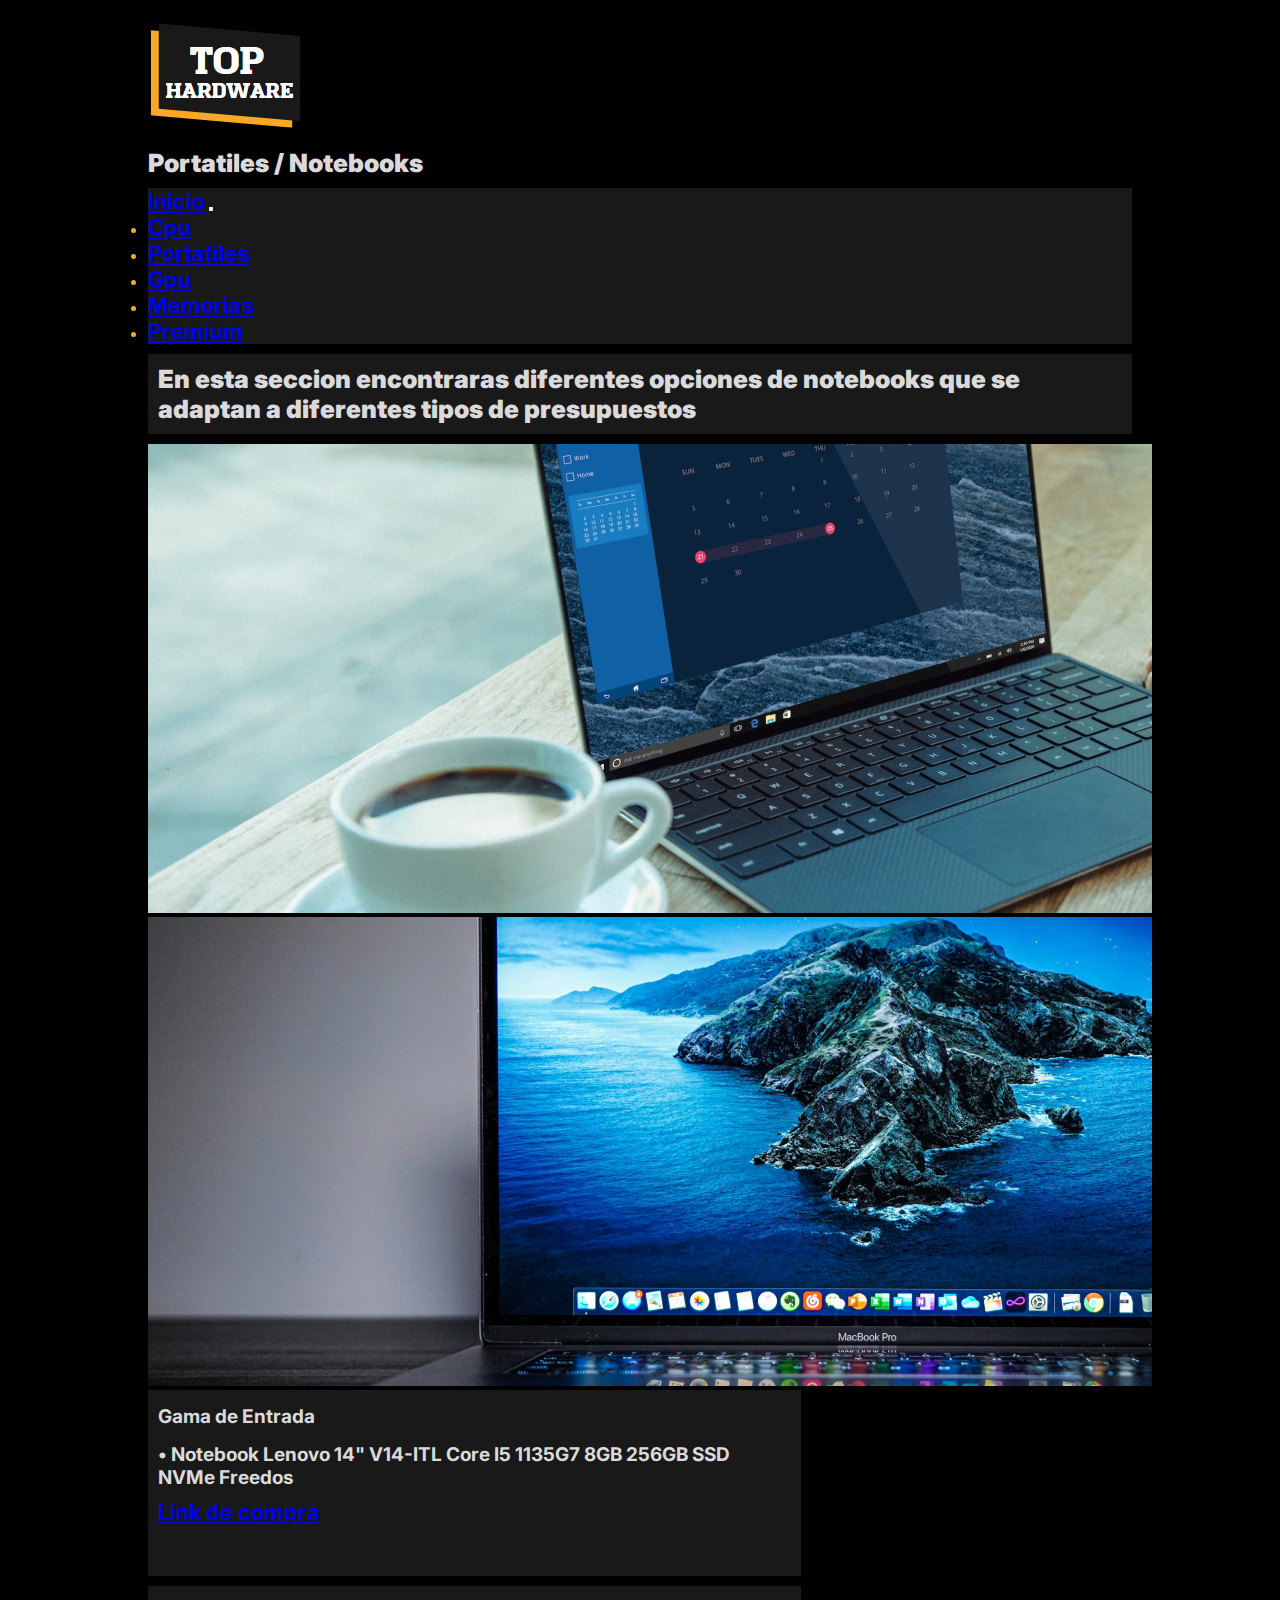
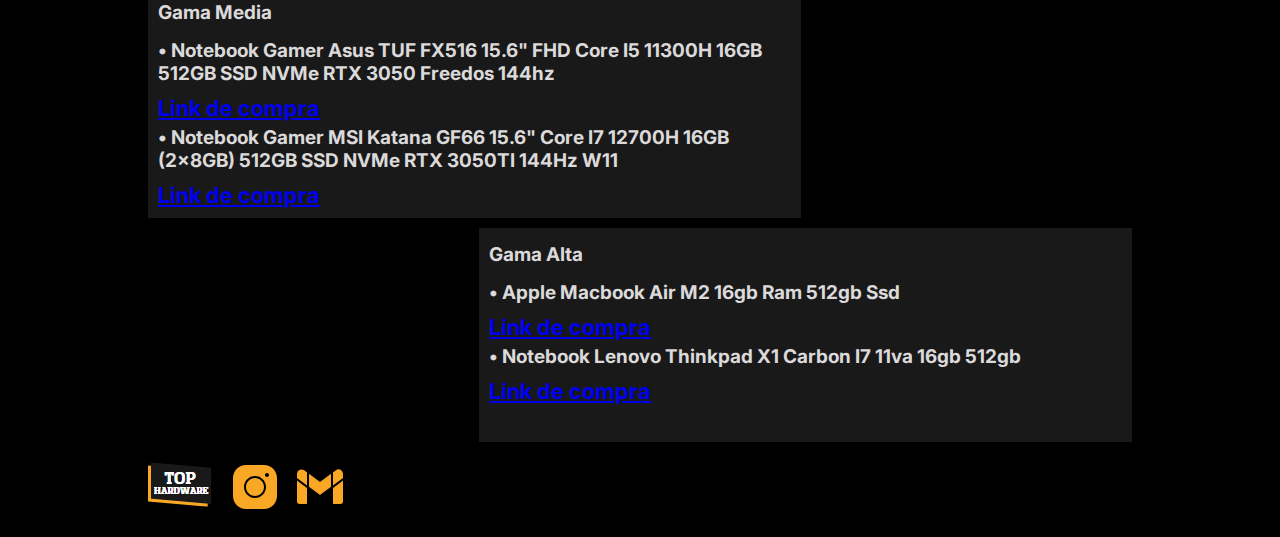
<file: secciones/portatiles.html>
<!DOCTYPE html>
<html lang="en">

<head>
    <link href="https://unpkg.com/aos@2.3.1/dist/aos.css" rel="stylesheet">
    <script src="https://unpkg.com/aos@2.3.1/dist/aos.js"></script>
    <meta charset="UTF-8">
    <meta http-equiv="X-UA-Compatible" content="IE=edge">
    <meta name="viewport" content="width=device-width, initial-scale=1.0">
    <meta name="description" content="Te ayudamos a descubrir las mejores combinaciones de hardware para cualquier tipo de presupuesto ">
    <meta name="keywords" content="INFORMATICA,HARDWARE,PLACA,PROCESADOR,RAM,PORTATILES,NOTEBOOKS,DISCOS">
    <link rel="shortcut icon" href="../images/minilogo.png">
    <link href="https://cdn.jsdelivr.net/npm/bootstrap@5.1.3/dist/css/bootstrap.min.css" rel="stylesheet" integrity="sha384-1BmE4kWBq78iYhFldvKuhfTAU6auU8tT94WrHftjDbrCEXSU1oBoqyl2QvZ6jIW3" crossorigin="anonymous">
    <link rel="stylesheet" href="../estilos/estilos.css">
    <title>tophardware</title>
</head>

<body>
    <header>
        <a href="../index.html"><img src="../images/logo2.png" alt="Logo top hardware"></a>
        <h2>Portatiles / Notebooks</h2>
        <nav class="navbar navbar-expand-lg navbar-dark  " style="background-color: #191919;">
          <div class="container-fluid">
            <a class="navbar-brand text-light fs-4 " href="../index.html">Inicio</a>
            <button class="navbar-toggler" type="button" data-bs-toggle="collapse" data-bs-target="#navbarNav" aria-controls="navbarNav" aria-expanded="false" aria-label="Toggle navigation">
              <span class="navbar-toggler-icon"></span>
            </button>
            <div class="collapse navbar-collapse" id="navbarNav">
              <ul class="navbar-nav">
                <li class="nav-item">
                  <a class="nav-link text-light fs-5"  href="./cpu.html">Cpu</a>
                </li>
                <li class="nav-item">
                  <a class="nav-link text-light fs-5" href="./portatiles.html">Portatiles</a>
                </li>
                <li class="nav-item">
                  <a class="nav-link text-light fs-5" href="./gpu.html">Gpu</a>
                </li>
                <li class="nav-item">
                  <a class="nav-link text-light fs-5" href="./memorias.html">Memorias</a>
                </li>
                <li class="nav-item">
                  <a class="nav-link text-light fs-5" href="./premium.html">Premium</a>
                </li>
              </ul>
            </div>
          </div>
        </nav>
        <h2 class="descri">En esta seccion encontraras diferentes opciones de notebooks que se adaptan a diferentes tipos de presupuestos </h2>

    </header>
    <main>
        <div id="carouselExampleSlidesOnly" class="carousel slide mb-2" data-bs-ride="carousel">
            <div class="carousel-inner">
              <div class="carousel-item active">
                <img src="../images/portatilcarrusel.jpg" class="d-block w-100" alt="procesador intel">
              </div>
              <div class="carousel-item">
                <img src="../images/portatilcarrusel2.jpg" class="d-block w-100" alt="procesador amd">
              </div>
            </div>
          </div>
        <section class="padrecpu">
            <section class="text">
                <p class="mini">Gama de Entrada</p>
                <p class="mini">
                  • Notebook Lenovo 14" V14-ITL Core I5 1135G7 8GB 256GB SSD NVMe Freedos
                </p>
            
                <a href="https://compragamer.com/producto/Notebook_Lenovo_14_V14_ITL_Core_I5_1135G7_8GB_256GB_SSD_NVMe_Freedos_13616" target="_blank" type="button" class="btn btn-dark" role="button">Link de compra</a>
                
            </section>
            <img class="big2"  data-aos="zoom-in-left" src="../images/portatil1.jpg" alt="imagen de placa madre msi con procesador rizen">
            <section class="text2">
                <p class="mini">Gama Media</p>
                <p class="mini">
                  • Notebook Gamer Asus TUF FX516 15.6" FHD Core I5 11300H 16GB 512GB SSD NVMe RTX 3050 Freedos 144hz
                </p>
                <a href="https://compragamer.com/producto/Notebook_Gamer_Asus_TUF_FX516_15_6_FHD_Core_I5_11300H_16GB_512GB_SSD_NVMe_RTX_3050_Freedos_144hz_13558" target="_blank" type="button" class="btn btn-dark" role="button">Link de compra</a>
                <p class="mini">
                  • Notebook Gamer MSI Katana GF66 15.6" Core I7 12700H 16GB (2x8GB) 512GB SSD NVMe RTX 3050TI 144Hz W11
                </p>
                <a href="https://compragamer.com/producto/Notebook_Gamer_MSI_Katana_GF66_15_6_Core_I7_12700H_16GB_2x8GB_512GB_SSD_NVMe_RTX_3050TI_144Hz_W11_13113" target="_blank" type="button" class="btn btn-dark" role="button">Link de compra</a>


            </section>
            <img class="big3" data-aos="zoom-in-right" src="../images/portatil2.jpg" alt="imagen de un procesador">
            <section class="text3">
                <p class="mini">Gama Alta</p>
                <p class="mini">
                  • Apple Macbook Air M2 16gb Ram 512gb Ssd 
                </p>
                <a href="https://articulo.mercadolibre.com.ar/MLA-1159057649-apple-macbook-pro-chip-m2-2022-133-16gb-ram-512gb-ssd-_JM#position=6&search_layout=stack&type=item&tracking_id=a91d4527-6069-4c86-959f-ebdccd823615" target="_blank" type="button" class="btn btn-dark" role="button">Link de compra</a>
                <p class="mini">
                  • Notebook Lenovo Thinkpad X1 Carbon I7 11va 16gb 512gb
                </p>
                <a href="https://articulo.mercadolibre.com.ar/MLA-1146793541-notebook-lenovo-thinkpad-x1-carbon-i7-11va-16gb-512gb-wp-ms-_JM#position=1&search_layout=stack&type=item&tracking_id=a0022a03-1c58-4737-a637-581837048757" target="_blank" type="button" class="btn btn-dark" role="button">Link de compra</a>



            </section>
        </section>
    </main>
    <footer>
      <div class="icons">
        <a href="../index.html"><img src="../images/minilogo.png" alt="logo top hardware"></a>
            <a href="https://www.instagram.com/top_hardware_/">
              <img  src="../images/instagram.svg" alt="logo instagram">
            </a>
            <a href="mailto:tophardwaree@gmail.com">
              <img src="../images/mail.svg" alt="logo de mail">
            </a>
      </div>
    </footer>
    <script src="https://cdn.jsdelivr.net/npm/bootstrap@5.1.3/dist/js/bootstrap.bundle.min.js" integrity="sha384-ka7Sk0Gln4gmtz2MlQnikT1wXgYsOg+OMhuP+IlRH9sENBO0LRn5q+8nbTov4+1p" crossorigin="anonymous"></script>
    <script>
        AOS.init();
    </script>
</body>
</html>
</file>
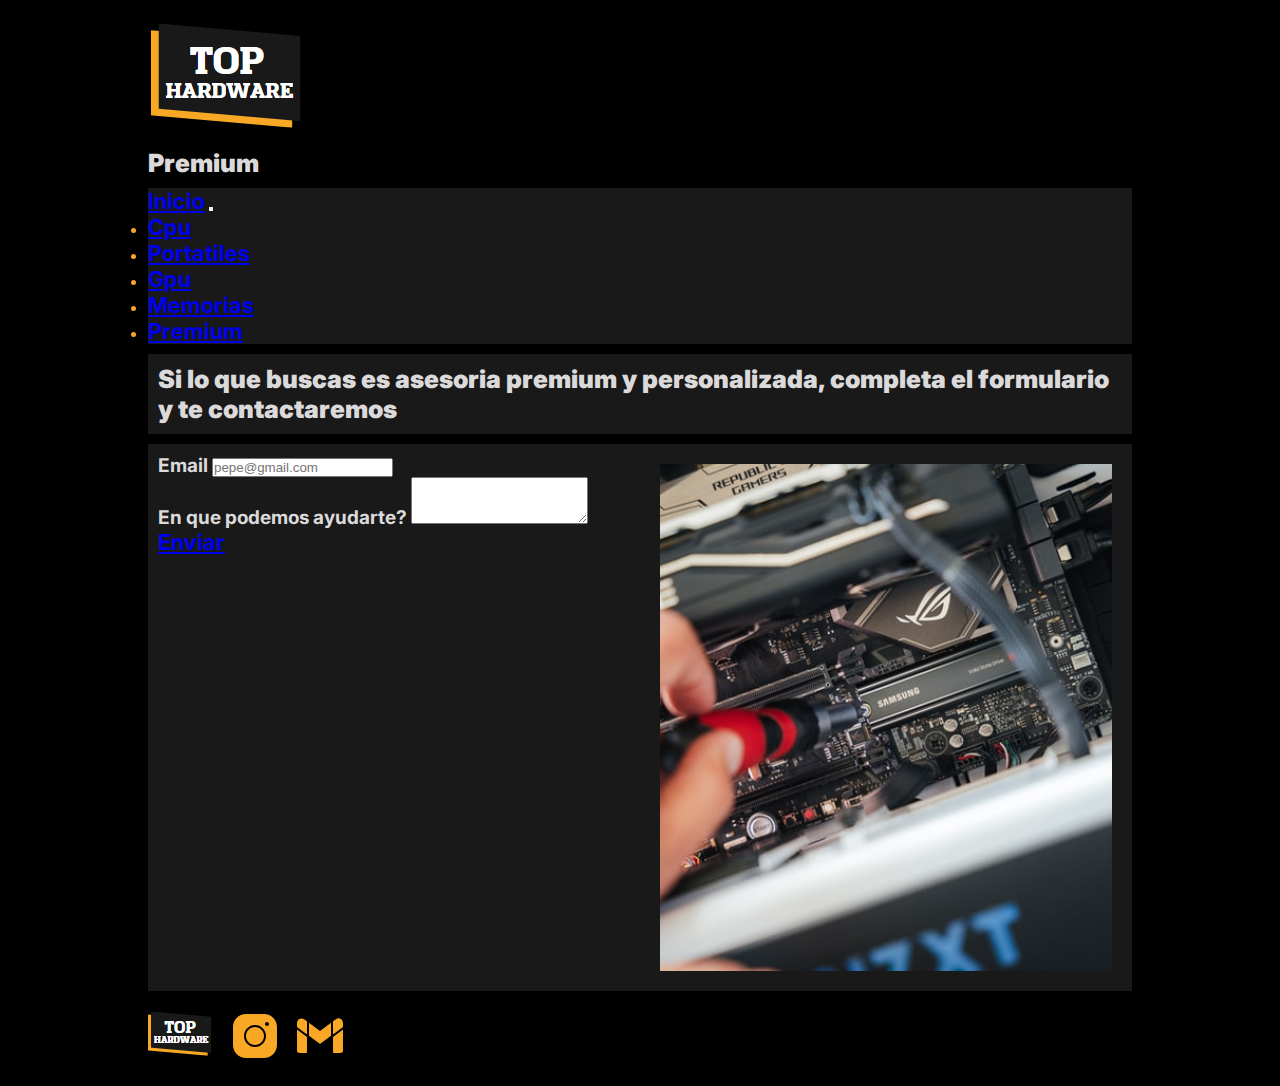
<file: secciones/premium.html>
<!DOCTYPE html>
<html lang="en">
<head>
    <link href="https://unpkg.com/aos@2.3.1/dist/aos.css" rel="stylesheet">
    <script src="https://unpkg.com/aos@2.3.1/dist/aos.js"></script>
    <meta charset="UTF-8">
    <meta http-equiv="X-UA-Compatible" content="IE=edge">
    <meta name="viewport" content="width=device-width, initial-scale=1.0">
    <meta name="description" content="Te ayudamos a descubrir las mejores combinaciones de hardware para cualquier tipo de presupuesto ">
    <meta name="keywords" content="INFORMATICA,HARDWARE,PLACA,PROCESADOR,RAM,PORTATILES,NOTEBOOKS,DISCOS">
    <link rel="shortcut icon" href="../images/minilogo.png">
    <link href="https://cdn.jsdelivr.net/npm/bootstrap@5.1.3/dist/css/bootstrap.min.css" rel="stylesheet" integrity="sha384-1BmE4kWBq78iYhFldvKuhfTAU6auU8tT94WrHftjDbrCEXSU1oBoqyl2QvZ6jIW3" crossorigin="anonymous">
    <link rel="stylesheet" href="../estilos/estilos.css">
    <title>tophardware</title>
</head>
<body>
    <header>
        <a href="../index.html"><img src="../images/logo2.png" alt="Logo top hardware"></a>
        <h2>Premium</h2>
        <nav class="navbar navbar-expand-lg navbar-dark  " style="background-color: #191919;">
          <div class="container-fluid">
            <a class="navbar-brand text-light fs-4 " href="../index.html">Inicio</a>
            <button class="navbar-toggler" type="button" data-bs-toggle="collapse" data-bs-target="#navbarNav" aria-controls="navbarNav" aria-expanded="false" aria-label="Toggle navigation">
              <span class="navbar-toggler-icon"></span>
            </button>
            <div class="collapse navbar-collapse" id="navbarNav">
              <ul class="navbar-nav">
                <li class="nav-item">
                  <a class="nav-link text-light fs-5"  href="./cpu.html">Cpu</a>
                </li>
                <li class="nav-item">
                  <a class="nav-link text-light fs-5" href="./portatiles.html">Portatiles</a>
                </li>
                <li class="nav-item">
                  <a class="nav-link text-light fs-5" href="./gpu.html">Gpu</a>
                </li>
                <li class="nav-item">
                  <a class="nav-link text-light fs-5" href="./memorias.html">Memorias</a>
                </li>
                <li class="nav-item">
                  <a class="nav-link text-light fs-5" href="./premium.html">Premium</a>
                </li>
              </ul>
            </div>
          </div>
        </nav>
        <h2 class="descri">Si lo que buscas es asesoria premium y personalizada, completa el formulario y te contactaremos</h2>
    </header>
    <main>
    <section class="padrepremium">
        <article class="text">
        <div class="mb-3">
            <label for="exampleFormControlInput1" class="form-label">Email</label>
            <input type="email" class="form-control" id="exampleFormControlInput1" placeholder="pepe@gmail.com">
          </div>
          <div class="mb-3">
            <label for="exampleFormControlTextarea1" class="form-label">En que podemos ayudarte?</label>
            <textarea class="form-control" id="exampleFormControlTextarea1" rows="3"></textarea>
          </div>
          <a href="mailto:tophardwaree@gmail.com" type="button" class="btn btn-dark">Enviar</a>
        </article>
        <img class="fotopremium" data-aos="zoom-in-right" src="../images/formulario.svg" alt="imagen de una instalacion de nvme en placa madre">
    </section>
    
    </main>
    <footer>
      <div class="icons">
        <a href="../index.html"><img src="../images/minilogo.png" alt="logo top hardware"></a>
            <a href="https://www.instagram.com/top_hardware_/">
              <img  src="../images/instagram.svg" alt="logo instagram">
            </a>
            <a href="mailto:tophardwaree@gmail.com">
              <img src="../images/mail.svg" alt="logo de mail">
            </a>
      </div>
    </footer>
    <script src="https://cdn.jsdelivr.net/npm/bootstrap@5.1.3/dist/js/bootstrap.bundle.min.js" integrity="sha384-ka7Sk0Gln4gmtz2MlQnikT1wXgYsOg+OMhuP+IlRH9sENBO0LRn5q+8nbTov4+1p" crossorigin="anonymous"></script>
    <script>
        AOS.init();
    </script>
</body>
</html>
</file>
<file: estilos/estilos.css>
@import url("https://fonts.googleapis.com/css2?family=Inter:wght@300&display=swap");
* {
  margin: 0;
  padding: 0;
  box-sizing: border-box;
}

header {
  max-width: 100%;
  overflow-x: hidden;
  padding: 20px 20px 0px 20px;
  display: flex;
  background-color: rgb(0, 0, 0);
  color: rgb(249, 168, 38);
  flex-direction: column;
  font-family: "Inter", sans-serif;
  font-weight: bolder;
}
header nav {
  width: 100%;
  align-items: center;
}

h1 {
  font-size: 22px;
  text-align: left;
  font-family: "Inter", sans-serif;
  font-weight: bolder;
  color: rgb(249, 168, 38);
}

h2 {
  font-family: "Inter", sans-serif;
  font-weight: bolder;
  padding: 10px 0px;
  color: rgb(219, 217, 217);
  font-size: 15px;
}

.descri {
  background-color: rgb(25, 25, 25);
  margin: 10px 0px 0px 0px;
  padding: 10px;
}

@media (min-width: 500px) {
  h1 {
    font-size: 25px;
  }
  h2 {
    font-size: 18px;
  }
}
@media (min-width: 800px) {
  h1 {
    font-size: 32px;
  }
  h2 {
    font-size: 23px;
  }
}
@media (min-width: 1024px) {
  h1 {
    font-size: 34px;
  }
  h2 {
    font-size: 25px;
  }
}
html {
  overflow-x: hidden;
}

body {
  background-color: black;
  max-width: 100%;
  overflow-x: hidden;
}
body main {
  padding: 10px 20px 0px 20px;
  font-family: "Inter", sans-serif;
  font-weight: bolder;
}

.features, .text3, .text2, .text {
  font-size: 13px;
  padding: 10px;
  background-color: rgb(25, 25, 25);
  width: 100%;
}

.text {
  font-family: "Inter", sans-serif;
  margin: 0px;
  grid-area: texto;
  color: rgb(219, 217, 217);
  font-weight: bold;
}

.text2 {
  font-family: "Inter", sans-serif;
  grid-area: texto2;
  margin: 0px;
  color: rgb(219, 217, 217);
  font-weight: bold;
}

.text3 {
  font-family: "Inter", sans-serif;
  grid-area: texto3;
  margin: 0px;
  color: rgb(219, 217, 217);
  font-weight: bold;
}

.mini {
  padding-top: 5px;
  padding-bottom: 10px;
}

p {
  padding: 0px;
  margin: 0px;
}

.full, .fotopremium, .big3, .big2, .big {
  width: 100%;
  height: 100%;
}

.big {
  grid-area: big;
  border: solid rgb(0, 0, 0);
}

.big2 {
  grid-area: big2;
}

.big3 {
  grid-area: big3;
}

.fotopremium {
  grid-area: big4;
  background-color: rgb(25, 25, 25);
  padding: 20px;
}

.cuerpo {
  grid-area: cuerpo;
}

.grilla {
  max-width: 100%;
  display: grid;
  grid-template-areas: "big" "subtitulo" "cuerpo";
}

h3 {
  font-family: "Inter", sans-serif;
  font-weight: bolder;
  text-align: left;
  font-size: 15px;
  color: rgb(249, 168, 38);
  padding: 10px 0px;
}

.sub {
  grid-area: subtitulo;
}

.sub2 {
  grid-area: sub2;
}

.padre {
  display: grid;
  grid-template-columns: 1fr 1fr;
  grid-template-rows: 1fr;
  gap: 10px;
  justify-items: left;
  grid-template-areas: "texto texto" "big2 big2" "sub2 sub2" "texto2 texto2" "big3 big3" "texto3 texto3";
}

.padrecpu {
  display: grid;
  grid-template-columns: 1fr 1fr;
  grid-template-rows: 1fr;
  gap: 10px;
  justify-items: left;
  grid-template-areas: "texto texto" "big2 big2" "texto2 texto2" "big3 big3" "texto3 texto3";
}

.padregpu {
  display: grid;
  grid-template-columns: 1fr 1fr;
  grid-template-rows: 1fr;
  gap: 10px;
  justify-items: left;
  grid-template-areas: "texto texto" "big2 big2" "texto2 texto2" "big3 big3" "texto3 texto3";
}

.padrememorias {
  display: grid;
  grid-template-columns: 1fr 1fr;
  grid-template-rows: 1fr;
  gap: 10px;
  justify-items: left;
  grid-template-areas: "texto texto" "big2 big2" "texto2 texto2" "texto3 texto3" "big3 big3";
}

.padrepremium {
  display: grid;
  grid-template-columns: 1fr;
  grid-template-rows: 1fr;
  justify-items: left;
  grid-template-areas: "texto" "big4";
}

@media (min-width: 500px) {
  .padre {
    display: grid;
    grid-template-columns: 1fr 1fr;
    grid-template-rows: 1fr;
    gap: 10px;
    justify-items: left;
    grid-template-areas: "texto big2" "sub2 sub2" "texto2 texto2" "big3 big3" "texto3 texto3";
  }
  .padrecpu {
    grid-template-areas: "texto  big2" "texto2 big2" "big3  texto3";
  }
  h3 {
    font-size: 18px;
  }
  .text {
    font-size: 15px;
  }
  .text2 {
    font-size: 15px;
  }
  .text3 {
    font-size: 15px;
  }
  a {
    font-size: 18px;
  }
  .padrememorias {
    grid-template-areas: "texto big2" "texto2 texto2" "big3 texto3";
  }
}
@media (min-width: 800px) {
  .padre {
    grid-template-columns: 1fr 1fr 1fr;
    grid-template-areas: "texto texto texto" "sub2 sub2 sub2" "texto2 texto2 big2" "big3 texto3 texto3";
  }
  h3 {
    font-size: 23px;
  }
  .text {
    font-size: 17px;
  }
  .text2 {
    font-size: 17px;
  }
  .text3 {
    font-size: 17px;
  }
  .padrecpu {
    grid-template-columns: 1fr 1fr 1fr;
    grid-template-areas: "texto texto big2" "texto2 texto2 big2" "big3 texto3 texto3";
  }
  .padrememorias {
    grid-template-columns: 1fr 1fr 1fr;
    grid-template-areas: "big2 texto texto" "texto2 texto3 big3";
  }
  .padrepremium {
    grid-template-columns: 1fr 1fr;
    grid-template-areas: "texto big4";
  }
  .padregpu {
    grid-template-areas: "texto big2" "big3 texto2" "texto3 texto3";
  }
}
@media (min-width: 1024px) {
  h3 {
    font-size: 25px;
  }
  .text {
    font-size: 19px;
  }
  .text2 {
    font-size: 19px;
  }
  .text3 {
    font-size: 19px;
  }
  a {
    font-size: 22px;
    transition: all 1s;
  }
  body {
    margin: 0% 10%;
  }
}
footer {
  font-family: "Inter", sans-serif;
  padding: 20px;
  display: flex;
  flex-direction: column;
  background-color: rgb(0, 0, 0);
  width: 100%;
}

.icons {
  display: flex;
  gap: 15px;
  height: 100%;
  justify-content: left;
}

.logo {
  font-family: "Inter", sans-serif;
  color: rgb(249, 168, 38);
  font-size: 15px;
  font-weight: bold;
  margin: 0;
}/*# sourceMappingURL=estilos.css.map */
</file>
